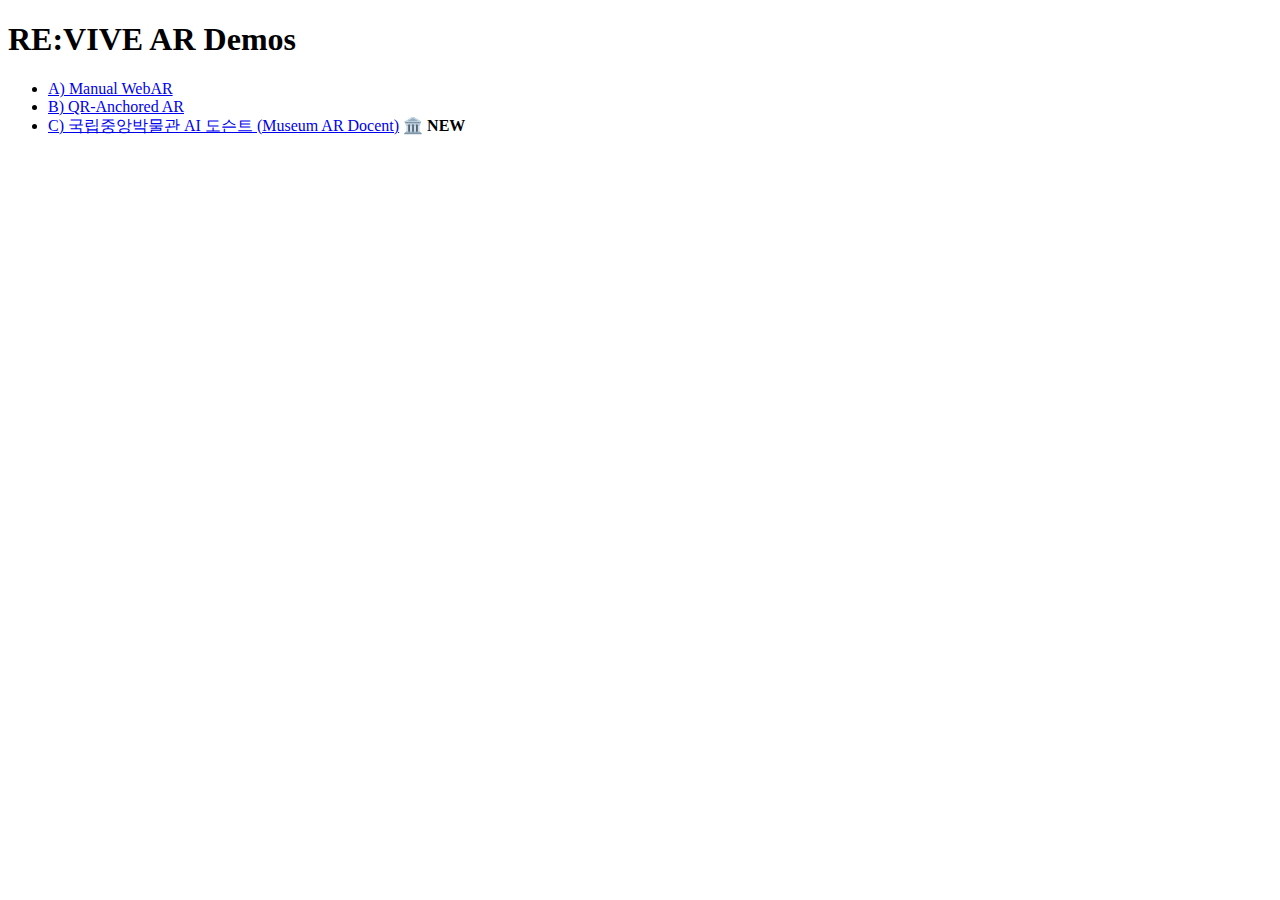
<file: index.html>
<!doctype html>
<meta charset="utf-8">
<title>RE:VIVE Demos</title>
<h1>RE:VIVE AR Demos</h1>
<ul>
  <li><a href="manual/index.html?name=RE:VIVE%20COLA&ing=물,탄산,콜라향&size=500ml&event=Fandom%20For%20Earth">A) Manual
      WebAR</a></li>
  <li><a href="qr/index.html?name=RE:VIVE%20COLA&ing=물,탄산,콜라향&size=500ml&event=Fandom%20For%20Earth">B) QR-Anchored
      AR</a></li>
  <li><a href="museum/index.html">C) 국립중앙박물관 AI 도슨트 (Museum AR Docent)</a> 🏛️ <strong>NEW</strong></li>
</ul>
</file>
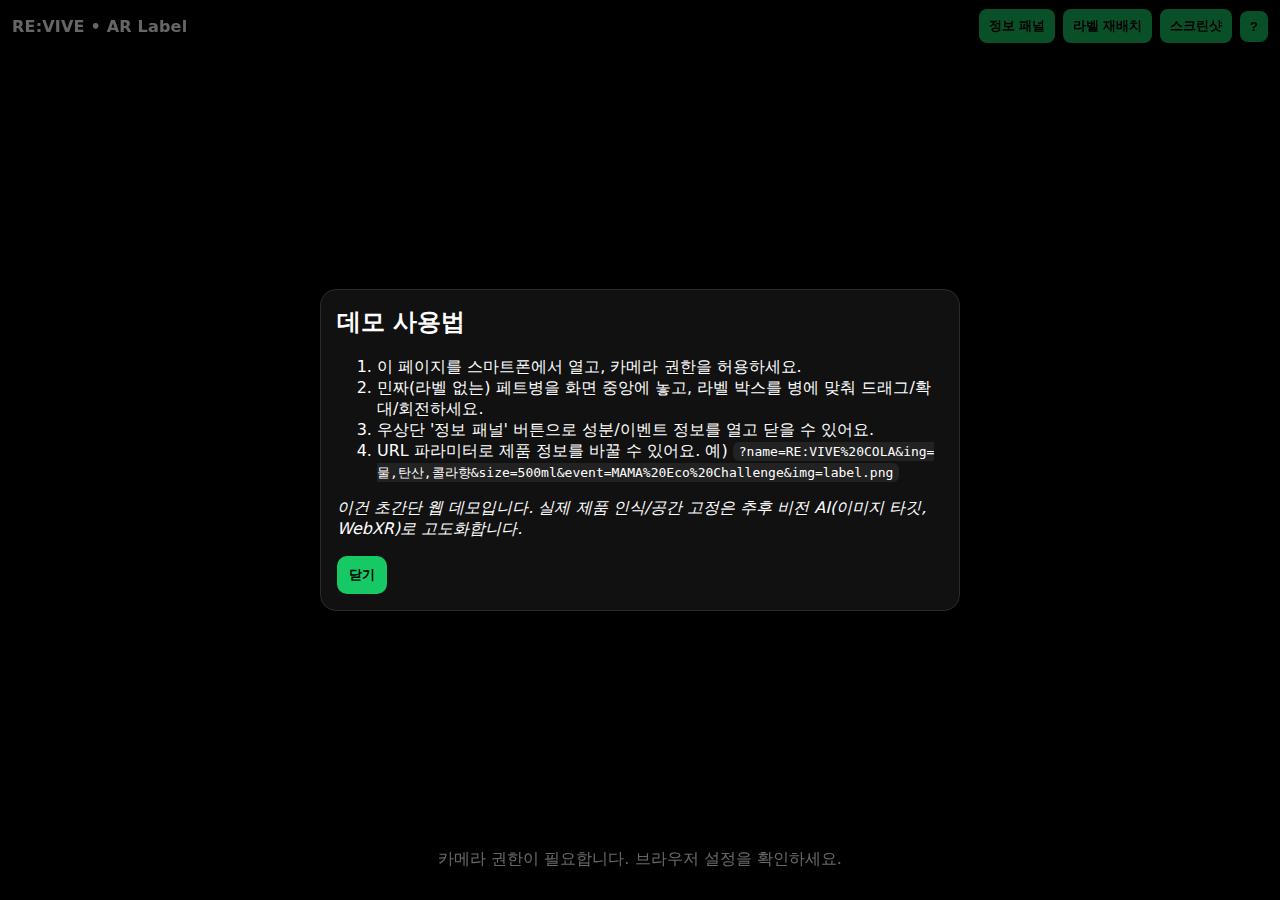
<file: manual/index.html>
<!DOCTYPE html>
<html lang="ko">

<head>
  <meta charset="utf-8" />
  <meta name="viewport" content="width=device-width, initial-scale=1" />
  <title>RE:VIVE AR Label Demo</title>
  <link rel="stylesheet" href="style.css" />
</head>

<body>
  <div id="ui-bar">
    <div class="brand">RE:VIVE • AR Label</div>
    <div class="actions">
      <button id="toggleInfo">정보 패널</button>
      <button id="recenter">라벨 재배치</button>
      <button id="screenshot">스크린샷</button>
      <!-- 기존 -->
      <!-- a id="help" href="#help-panel">?</a -->
      <!-- 변경 -->
      <button id="help" type="button">?</button>
    </div>
  </div>

  <video id="camera" autoplay playsinline muted></video>

  <!-- AR Overlay (movable / pinch zoom) -->
  <div id="label" class="draggable" tabindex="0">
    <div class="label-header">
      <span id="productName">제품명</span>
      <span id="badge">DIGITAL LABEL</span>
    </div>
    <div id="artwork"></div>
    <div id="info" class="collapsed">
      <div><strong>성분:</strong> <span id="ingredients">물, 탄산, 감미료</span></div>
      <div><strong>용량:</strong> <span id="size">500ml</span></div>
      <div><strong>이벤트:</strong> <span id="event">#FandomForEarth</span></div>
      <div class="cta"><button id="recycleBtn">분리수거 인증</button></div>
    </div>
    <div class="grab-handle">⇲ 두 손가락으로 확대/회전</div>
  </div>

  <div id="toast" class="hide"></div>

  <div id="help-panel" class="modal hide">
    <div class="modal-card">
      <h2>데모 사용법</h2>
      <ol>
        <li>이 페이지를 스마트폰에서 열고, 카메라 권한을 허용하세요.</li>
        <li>민짜(라벨 없는) 페트병을 화면 중앙에 놓고, 라벨 박스를 병에 맞춰 드래그/확대/회전하세요.</li>
        <li>우상단 '정보 패널' 버튼으로 성분/이벤트 정보를 열고 닫을 수 있어요.</li>
        <li>URL 파라미터로 제품 정보를 바꿀 수 있어요. 예)
          <code>?name=RE:VIVE%20COLA&ing=물,탄산,콜라향&size=500ml&event=MAMA%20Eco%20Challenge&img=label.png</code>
        </li>
      </ol>
      <p><em>이건 초간단 웹 데모입니다. 실제 제품 인식/공간 고정은 추후 비전 AI(이미지 타깃, WebXR)로 고도화합니다.</em></p>
      <button id="closeHelp">닫기</button>
    </div>
  </div>

  <!-- 기존 -->
  <!-- script src="app.js"></script>
  <!-- 변경 (캐시 무력화) -->
  <script src="app.js?v=4"></script>
</body>

</html>
</file>
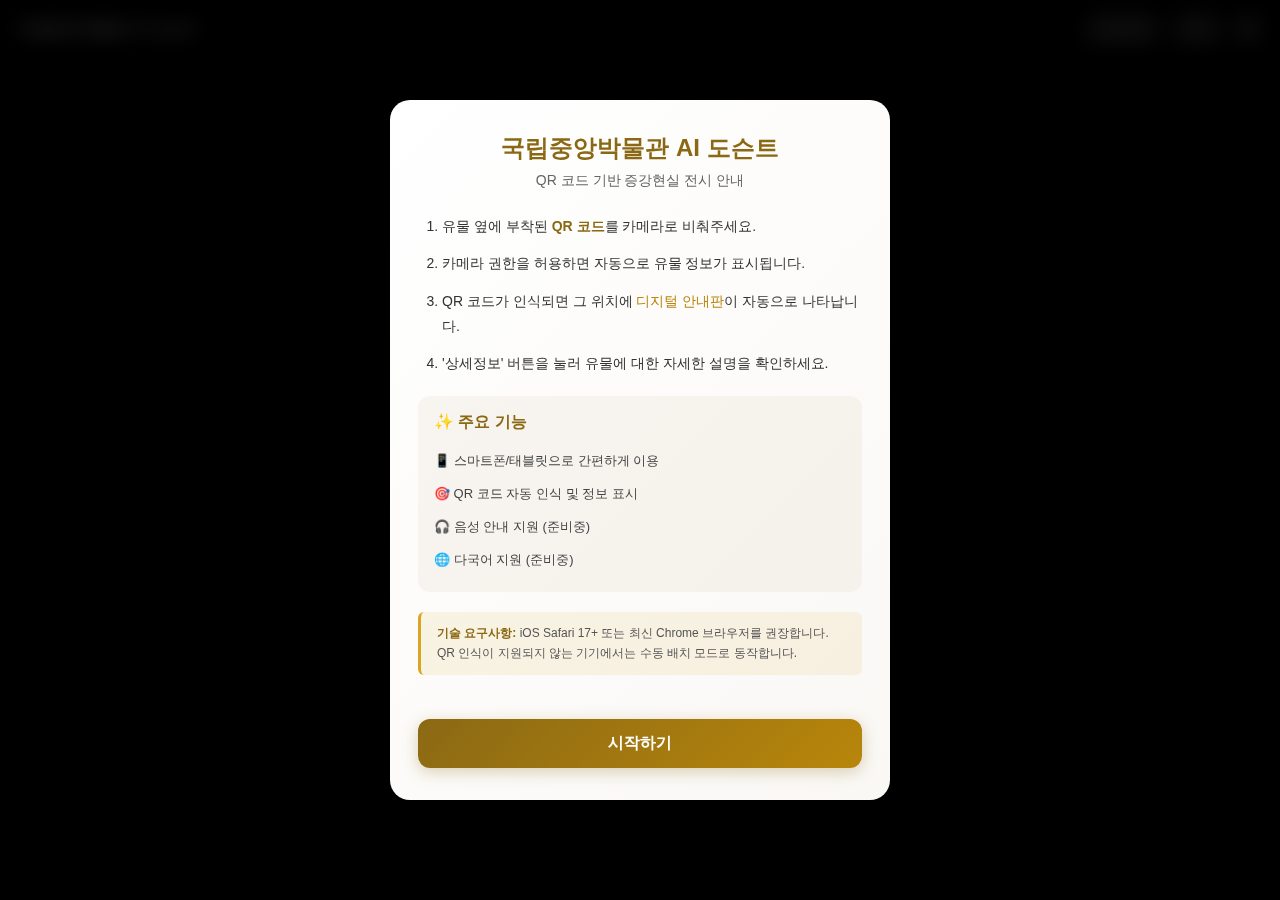
<file: museum/index.html>
<!DOCTYPE html>
<html lang="ko">
<head>
  <meta charset="utf-8" />
  <meta name="viewport" content="width=device-width, initial-scale=1" />
  <title>국립중앙박물관 • AI 도슨트</title>
  <link rel="stylesheet" href="style.css" />
</head>
<body>
  <div id="ui-bar">
    <div class="brand">국립중앙박물관 AI 도슨트</div>
    <div class="actions">
      <button id="toggleInfo">상세정보</button>
      <button id="reset">리셋</button>
      <a class="help" href="#help">?</a>
    </div>
  </div>

  <video id="camera" autoplay playsinline muted></video>

  <!-- AR Label overlay; its transform will follow detected QR polygon -->
  <div id="label">
    <div class="label-header">
      <span id="artifactName">금동미륵보살반가사유상</span>
      <span id="badge">국보 제83호</span>
    </div>
    <div id="artwork"></div>
    <div id="info" class="collapsed">
      <div><strong>시대:</strong> <span id="period">삼국시대 (7세기 전반)</span></div>
      <div><strong>재질:</strong> <span id="material">청동에 금도금</span></div>
      <div><strong>크기:</strong> <span id="size">높이 93.5cm</span></div>
      <div><strong>소장:</strong> <span id="location">국립중앙박물관 사유의 방</span></div>
      <div class="description">
        <strong>설명:</strong>
        <p>오른쪽 다리를 왼쪽 무릎 위에 올리고 오른손 손가락을 뺨에 살짝 댄 채 깊은 생각에 잠긴 모습입니다. 
        둥근 얼굴에 잔잔한 미소를 띠고 있어 종교적 평온함과 신비로움을 자아냅니다. 
        삼산관(三山冠)을 쓰고 있어 '삼산관반가사유상'이라고도 불립니다.</p>
        <p>한국 불교조각을 대표하는 걸작으로, 동양 불교 조각 중 최고의 작품으로 평가받고 있습니다.</p>
      </div>
      <div class="audio-guide">
        <button id="playAudio">🎧 음성 안내 듣기</button>
      </div>
    </div>
  </div>

  <div id="help" class="modal hide">
    <div class="modal-card">
      <h2>국립중앙박물관 AI 도슨트</h2>
      <p class="subtitle">QR 코드 기반 증강현실 전시 안내</p>
      <ol>
        <li>유물 옆에 부착된 <strong>QR 코드</strong>를 카메라로 비춰주세요.</li>
        <li>카메라 권한을 허용하면 자동으로 유물 정보가 표시됩니다.</li>
        <li>QR 코드가 인식되면 그 위치에 <em>디지털 안내판</em>이 자동으로 나타납니다.</li>
        <li>'상세정보' 버튼을 눌러 유물에 대한 자세한 설명을 확인하세요.</li>
      </ol>
      <div class="features">
        <h3>✨ 주요 기능</h3>
        <ul>
          <li>📱 스마트폰/태블릿으로 간편하게 이용</li>
          <li>🎯 QR 코드 자동 인식 및 정보 표시</li>
          <li>🎧 음성 안내 지원 (준비중)</li>
          <li>🌐 다국어 지원 (준비중)</li>
        </ul>
      </div>
      <p class="note">
        <strong>기술 요구사항:</strong> iOS Safari 17+ 또는 최신 Chrome 브라우저를 권장합니다. 
        QR 인식이 지원되지 않는 기기에서는 수동 배치 모드로 동작합니다.
      </p>
      <button id="closeHelp">시작하기</button>
    </div>
  </div>

  <script src="app.js"></script>
</body>
</html>
</file>
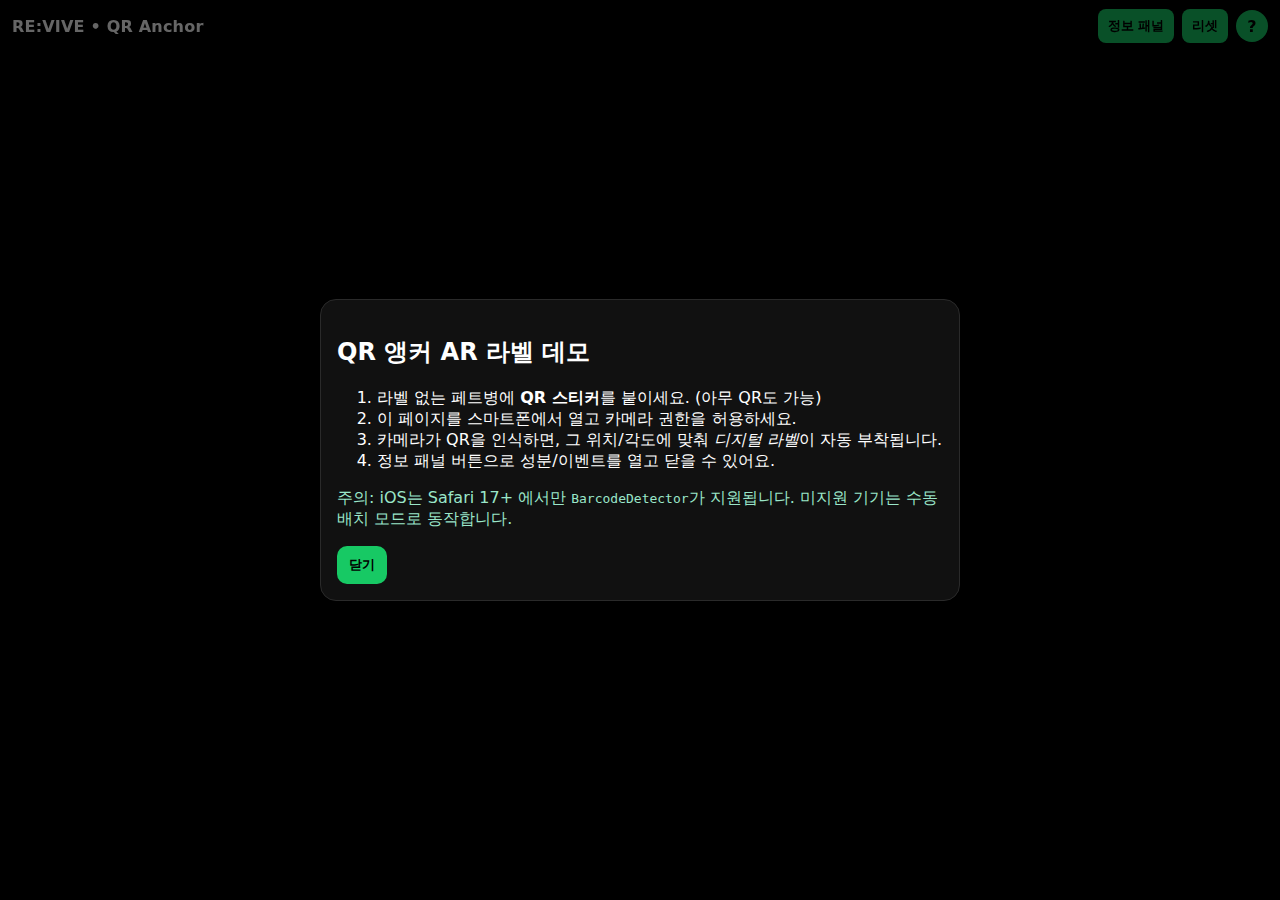
<file: qr/index.html>
<!DOCTYPE html>
<html lang="ko">
<head>
  <meta charset="utf-8" />
  <meta name="viewport" content="width=device-width, initial-scale=1" />
  <title>RE:VIVE • QR-Anchor AR Label</title>
  <link rel="stylesheet" href="style.css" />
</head>
<body>
  <div id="ui-bar">
    <div class="brand">RE:VIVE • QR Anchor</div>
    <div class="actions">
      <button id="toggleInfo">정보 패널</button>
      <button id="reset">리셋</button>
      <a class="help" href="#help">?</a>
    </div>
  </div>

  <video id="camera" autoplay playsinline muted></video>

  <!-- AR Label overlay; its transform will follow detected QR polygon -->
  <div id="label">
    <div class="label-header">
      <span id="productName">RE:VIVE COLA</span>
      <span id="badge">DIGITAL LABEL</span>
    </div>
    <div id="artwork"></div>
    <div id="info" class="collapsed">
      <div><strong>성분:</strong> <span id="ingredients">물, 탄산수, 카라멜색소, 천연향료</span></div>
      <div><strong>용량:</strong> <span id="size">500ml</span></div>
      <div><strong>이벤트:</strong> <span id="event">#FandomForEarth</span></div>
    </div>
  </div>

  <div id="help" class="modal hide">
    <div class="modal-card">
      <h2>QR 앵커 AR 라벨 데모</h2>
      <ol>
        <li>라벨 없는 페트병에 <strong>QR 스티커</strong>를 붙이세요. (아무 QR도 가능)</li>
        <li>이 페이지를 스마트폰에서 열고 카메라 권한을 허용하세요.</li>
        <li>카메라가 QR을 인식하면, 그 위치/각도에 맞춰 <em>디지털 라벨</em>이 자동 부착됩니다.</li>
        <li>정보 패널 버튼으로 성분/이벤트를 열고 닫을 수 있어요.</li>
      </ol>
      <p class="note">주의: iOS는 Safari 17+ 에서만 <code>BarcodeDetector</code>가 지원됩니다. 미지원 기기는 수동 배치 모드로 동작합니다.</p>
      <button id="closeHelp">닫기</button>
    </div>
  </div>

  <script src="app.js"></script>
</body>
</html>
</file>
<file: manual/style.css>
* {
    box-sizing: border-box
}

html,
body {
    margin: 0;
    height: 100%;
    background: #000;
    color: #fff;
    font-family: system-ui, -apple-system, Segoe UI, Roboto, Apple SD Gothic Neo, Malgun Gothic, sans-serif
}

#ui-bar {
    position: fixed;
    top: 0;
    left: 0;
    right: 0;
    height: 52px;
    display: flex;
    align-items: center;
    justify-content: space-between;
    background: rgba(0, 0, 0, .45);
    backdrop-filter: blur(6px);
    padding: 0 12px;
    z-index: 10
}

.brand {
    font-weight: 700;
    letter-spacing: .2px
}

.actions {
    display: flex;
    gap: 8px;
    align-items: center
}

.actions button,
.actions a {
    background: #17c964;
    color: #000;
    border: none;
    padding: 8px 10px;
    border-radius: 8px;
    font-weight: 700;
    text-decoration: none
}

.actions a {
    display: inline-flex;
    align-items: center;
    justify-content: center;
    width: 32px;
    height: 32px;
    border-radius: 50%;
    padding: 0
}

#camera {
    position: fixed;
    top: 0;
    left: 0;
    width: 100vw;
    height: 100vh;
    object-fit: cover;
    filter: saturate(1.05)
}

#label {
    position: fixed;
    left: 50%;
    top: 55%;
    transform: translate(-50%, -50%) rotate(0deg) scale(1);
    width: min(78vw, 420px);
    background: rgba(255, 255, 255, .92);
    color: #000;
    border-radius: 18px;
    box-shadow: 0 10px 30px rgba(0, 0, 0, .35);
    padding: 12px;
    touch-action: none;
    z-index: 5
}

.label-header {
    display: flex;
    justify-content: space-between;
    align-items: center;
    margin-bottom: 8px
}

#productName {
    font-weight: 900;
    font-size: 18px
}

#badge {
    font-size: 10px;
    background: #111;
    color: #17c964;
    padding: 4px 8px;
    border-radius: 999px;
    font-weight: 800;
    letter-spacing: .3px
}

#artwork {
    height: 120px;
    background: linear-gradient(180deg, #e8fff4, #d7fff2);
    border-radius: 12px;
    margin-bottom: 8px;
    display: flex;
    align-items: center;
    justify-content: center
}

#artwork::after {
    content: 'AR LABEL';
    color: #0a7c5b;
    font-weight: 900;
    letter-spacing: 1.4px
}

#info {
    background: #f5f5f5;
    border-radius: 12px;
    padding: 10px;
    color: #111;
    max-height: 400px;
    overflow: hidden;
    transition: max-height .25s ease
}

#info.collapsed {
    max-height: 0;
    padding: 0;
    border: 0
}

#info .cta {
    margin-top: 8px;
    text-align: right
}

#info button {
    background: #111;
    color: #17c964;
    border: none;
    padding: 8px 10px;
    border-radius: 8px;
    font-weight: 800
}

.grab-handle {
    position: absolute;
    bottom: -26px;
    right: 8px;
    font-size: 12px;
    color: #b6fff0;
    text-shadow: 0 1px 2px rgba(0, 0, 0, .6)
}

#toast {
    position: fixed;
    bottom: 20px;
    left: 50%;
    transform: translateX(-50%);
    background: rgba(0, 0, 0, .8);
    padding: 10px 14px;
    border-radius: 10px
}

/* 기존 .hide 위에 추가 or 교체 */
.hide {
    display: none !important;
}

.hide {
    display: none
}

.modal {
    position: fixed;
    inset: 0;
    background: rgba(0, 0, 0, .6);
    display: flex;
    align-items: center;
    justify-content: center;
    z-index: 20
}

.modal-card {
    background: #111;
    border: 1px solid #2a2a2a;
    border-radius: 16px;
    max-width: min(92vw, 640px);
    padding: 16px
}

.modal-card h2 {
    margin-top: 0
}

.modal-card button {
    background: #17c964;
    color: #000;
    border: none;
    padding: 10px 12px;
    border-radius: 10px;
    font-weight: 900
}

code {
    background: #222;
    padding: 2px 6px;
    border-radius: 6px
}
</file>
<file: museum/style.css>
* {
    margin: 0;
    padding: 0;
    box-sizing: border-box;
}

body {
    font-family: -apple-system, BlinkMacSystemFont, 'Segoe UI', 'Noto Sans KR', sans-serif;
    overflow: hidden;
    background: #000;
    color: #fff;
}

#camera {
    position: fixed;
    top: 0;
    left: 0;
    width: 100vw;
    height: 100vh;
    object-fit: cover;
    z-index: 1;
}

#ui-bar {
    position: fixed;
    top: 0;
    left: 0;
    right: 0;
    z-index: 100;
    display: flex;
    justify-content: space-between;
    align-items: center;
    padding: 12px 16px;
    background: linear-gradient(180deg, rgba(0, 0, 0, 0.8) 0%, rgba(0, 0, 0, 0.4) 70%, transparent 100%);
    backdrop-filter: blur(10px);
}

.brand {
    font-size: 16px;
    font-weight: 600;
    color: #fff;
    text-shadow: 0 2px 8px rgba(0, 0, 0, 0.5);
    letter-spacing: -0.3px;
}

.actions {
    display: flex;
    gap: 8px;
    align-items: center;
}

.actions button {
    padding: 8px 14px;
    border: none;
    border-radius: 20px;
    background: rgba(255, 255, 255, 0.2);
    backdrop-filter: blur(10px);
    color: #fff;
    font-size: 13px;
    font-weight: 500;
    cursor: pointer;
    transition: all 0.2s;
    box-shadow: 0 2px 8px rgba(0, 0, 0, 0.2);
}

.actions button:hover {
    background: rgba(255, 255, 255, 0.3);
    transform: translateY(-1px);
}

.actions button:active {
    transform: translateY(0);
}

.help {
    display: flex;
    align-items: center;
    justify-content: center;
    width: 32px;
    height: 32px;
    border-radius: 50%;
    background: rgba(255, 255, 255, 0.2);
    backdrop-filter: blur(10px);
    color: #fff;
    text-decoration: none;
    font-weight: 600;
    font-size: 16px;
    transition: all 0.2s;
    box-shadow: 0 2px 8px rgba(0, 0, 0, 0.2);
}

.help:hover {
    background: rgba(255, 255, 255, 0.3);
    transform: scale(1.05);
}

/* AR Label */
#label {
    position: fixed;
    z-index: 50;
    width: 360px;
    background: linear-gradient(135deg, rgba(255, 255, 255, 0.95) 0%, rgba(250, 248, 245, 0.95) 100%);
    backdrop-filter: blur(20px);
    border-radius: 16px;
    box-shadow: 0 8px 32px rgba(0, 0, 0, 0.3), 0 0 0 1px rgba(255, 255, 255, 0.5);
    overflow: hidden;
    transition: all 0.3s cubic-bezier(0.4, 0, 0.2, 1);
    color: #1a1a1a;
}

.label-header {
    padding: 16px 20px;
    background: linear-gradient(135deg, #8B6914 0%, #B8860B 50%, #DAA520 100%);
    display: flex;
    justify-content: space-between;
    align-items: center;
    border-bottom: 2px solid rgba(255, 215, 0, 0.3);
}

#artifactName {
    font-size: 18px;
    font-weight: 700;
    color: #fff;
    text-shadow: 0 2px 4px rgba(0, 0, 0, 0.2);
    letter-spacing: -0.5px;
}

#badge {
    font-size: 11px;
    font-weight: 600;
    padding: 4px 10px;
    background: rgba(255, 255, 255, 0.25);
    backdrop-filter: blur(10px);
    border-radius: 12px;
    color: #fff;
    text-transform: uppercase;
    letter-spacing: 0.5px;
    box-shadow: 0 2px 8px rgba(0, 0, 0, 0.15);
}

#artwork {
    width: 100%;
    height: 200px;
    background: linear-gradient(135deg, rgba(44, 24, 16, 0.8) 0%, rgba(74, 44, 26, 0.8) 50%, rgba(107, 68, 35, 0.8) 100%),
        url('artwork.png');
    background-size: cover;
    background-position: center;
    background-blend-mode: overlay;
    position: relative;
    display: flex;
    align-items: center;
    justify-content: center;
    overflow: hidden;
    border-bottom: 1px solid rgba(218, 165, 32, 0.2);
}



#info {
    padding: 20px;
    max-height: 500px;
    overflow-y: auto;
    transition: all 0.3s ease;
}

#info.collapsed {
    max-height: 0;
    padding: 0 20px;
    opacity: 0;
}

#info>div {
    margin-bottom: 12px;
    line-height: 1.6;
    font-size: 14px;
}

#info strong {
    color: #8B6914;
    font-weight: 600;
    margin-right: 6px;
}

#info span {
    color: #333;
}

.description {
    margin-top: 16px;
    padding-top: 16px;
    border-top: 1px solid rgba(139, 105, 20, 0.2);
}

.description p {
    margin-top: 8px;
    color: #444;
    line-height: 1.7;
    font-size: 13px;
}

.audio-guide {
    margin-top: 16px;
    padding-top: 16px;
    border-top: 1px solid rgba(139, 105, 20, 0.2);
}

#playAudio {
    width: 100%;
    padding: 12px;
    border: none;
    border-radius: 10px;
    background: linear-gradient(135deg, #8B6914 0%, #B8860B 100%);
    color: #fff;
    font-size: 14px;
    font-weight: 600;
    cursor: pointer;
    transition: all 0.2s;
    box-shadow: 0 4px 12px rgba(139, 105, 20, 0.3);
}

#playAudio:hover {
    transform: translateY(-2px);
    box-shadow: 0 6px 16px rgba(139, 105, 20, 0.4);
}

#playAudio:active {
    transform: translateY(0);
}

/* Modal */
.modal {
    position: fixed;
    top: 0;
    left: 0;
    width: 100vw;
    height: 100vh;
    background: rgba(0, 0, 0, 0.85);
    backdrop-filter: blur(10px);
    z-index: 200;
    display: flex;
    align-items: center;
    justify-content: center;
    padding: 20px;
    transition: opacity 0.3s ease;
}

.modal.hide {
    opacity: 0;
    pointer-events: none;
}

.modal-card {
    background: linear-gradient(135deg, #fff 0%, #faf8f5 100%);
    border-radius: 20px;
    padding: 32px 28px;
    max-width: 500px;
    width: 100%;
    max-height: 85vh;
    overflow-y: auto;
    box-shadow: 0 20px 60px rgba(0, 0, 0, 0.4);
    color: #1a1a1a;
}

.modal-card h2 {
    font-size: 24px;
    font-weight: 700;
    color: #8B6914;
    margin-bottom: 8px;
    text-align: center;
}

.subtitle {
    text-align: center;
    color: #666;
    font-size: 14px;
    margin-bottom: 24px;
    font-weight: 500;
}

.modal-card ol {
    margin: 20px 0;
    padding-left: 24px;
    line-height: 1.8;
}

.modal-card ol li {
    margin-bottom: 12px;
    color: #333;
    font-size: 14px;
}

.modal-card ol li strong {
    color: #8B6914;
    font-weight: 600;
}

.modal-card ol li em {
    color: #B8860B;
    font-style: normal;
    font-weight: 500;
}

.features {
    background: rgba(139, 105, 20, 0.05);
    border-radius: 12px;
    padding: 16px;
    margin: 20px 0;
}

.features h3 {
    font-size: 16px;
    color: #8B6914;
    margin-bottom: 12px;
    font-weight: 600;
}

.features ul {
    list-style: none;
    padding: 0;
}

.features ul li {
    padding: 6px 0;
    color: #444;
    font-size: 13px;
    line-height: 1.6;
}

.note {
    background: rgba(218, 165, 32, 0.1);
    border-left: 3px solid #DAA520;
    padding: 12px 16px;
    margin: 20px 0;
    border-radius: 6px;
    font-size: 12px;
    line-height: 1.6;
    color: #555;
}

.note strong {
    color: #8B6914;
    font-weight: 600;
}

.note code {
    background: rgba(139, 105, 20, 0.1);
    padding: 2px 6px;
    border-radius: 4px;
    font-family: 'Courier New', monospace;
    font-size: 11px;
    color: #8B6914;
}

#closeHelp {
    width: 100%;
    padding: 14px;
    border: none;
    border-radius: 12px;
    background: linear-gradient(135deg, #8B6914 0%, #B8860B 100%);
    color: #fff;
    font-size: 16px;
    font-weight: 600;
    cursor: pointer;
    transition: all 0.2s;
    margin-top: 24px;
    box-shadow: 0 4px 16px rgba(139, 105, 20, 0.3);
}

#closeHelp:hover {
    transform: translateY(-2px);
    box-shadow: 0 6px 20px rgba(139, 105, 20, 0.4);
}

#closeHelp:active {
    transform: translateY(0);
}

/* Scrollbar styling */
#info::-webkit-scrollbar,
.modal-card::-webkit-scrollbar {
    width: 6px;
}

#info::-webkit-scrollbar-track,
.modal-card::-webkit-scrollbar-track {
    background: rgba(139, 105, 20, 0.1);
    border-radius: 10px;
}

#info::-webkit-scrollbar-thumb,
.modal-card::-webkit-scrollbar-thumb {
    background: rgba(139, 105, 20, 0.4);
    border-radius: 10px;
}

#info::-webkit-scrollbar-thumb:hover,
.modal-card::-webkit-scrollbar-thumb:hover {
    background: rgba(139, 105, 20, 0.6);
}
</file>
<file: qr/style.css>
*{box-sizing:border-box}html,body{margin:0;height:100%;background:#000;color:#fff;font-family:system-ui,-apple-system,Segoe UI,Roboto,Apple SD Gothic Neo,Malgun Gothic,sans-serif}
#ui-bar{position:fixed;top:0;left:0;right:0;height:52px;display:flex;align-items:center;justify-content:space-between;background:rgba(0,0,0,.45);backdrop-filter:blur(6px);padding:0 12px;z-index:10}
.brand{font-weight:700;letter-spacing:.2px}
.actions{display:flex;gap:8px;align-items:center}
.actions button,.actions a{background:#17c964;color:#000;border:none;padding:8px 10px;border-radius:8px;font-weight:700;text-decoration:none}
.actions a{display:inline-flex;align-items:center;justify-content:center;width:32px;height:32px;border-radius:50%;padding:0}
#camera{position:fixed;top:0;left:0;width:100vw;height:100vh;object-fit:cover}
#label{position:fixed;left:50%;top:50%;transform:translate(-50%,-50%);width:min(80vw,420px);background:rgba(255,255,255,.92);color:#000;border-radius:18px;box-shadow:0 10px 30px rgba(0,0,0,.35);padding:12px;touch-action:none;z-index:5;transform-origin:50% 0%}
.label-header{display:flex;justify-content:space-between;align-items:center;margin-bottom:8px}
#productName{font-weight:900;font-size:18px}
#badge{font-size:10px;background:#111;color:#17c964;padding:4px 8px;border-radius:999px;font-weight:800;letter-spacing:.3px}
#artwork{height:120px;background:linear-gradient(180deg,#e8fff4,#d7fff2);border-radius:12px;margin-bottom:8px;display:flex;align-items:center;justify-content:center}
#artwork::after{content:'AR LABEL';color:#0a7c5b;font-weight:900;letter-spacing:1.4px}
#info{background:#f5f5f5;border-radius:12px;padding:10px;color:#111;max-height:400px;overflow:hidden;transition:max-height .25s ease}
#info.collapsed{max-height:0;padding:0;border:0}
.modal{position:fixed;inset:0;background:rgba(0,0,0,.6);display:flex;align-items:center;justify-content:center;z-index:20}
.modal-card{background:#111;border:1px solid #2a2a2a;border-radius:16px;max-width:min(92vw,640px);padding:16px}
.modal-card button{background:#17c964;color:#000;border:none;padding:10px 12px;border-radius:10px;font-weight:900}
.hide{display:none !important}
.note{color:#9ae6c9}
</file>
